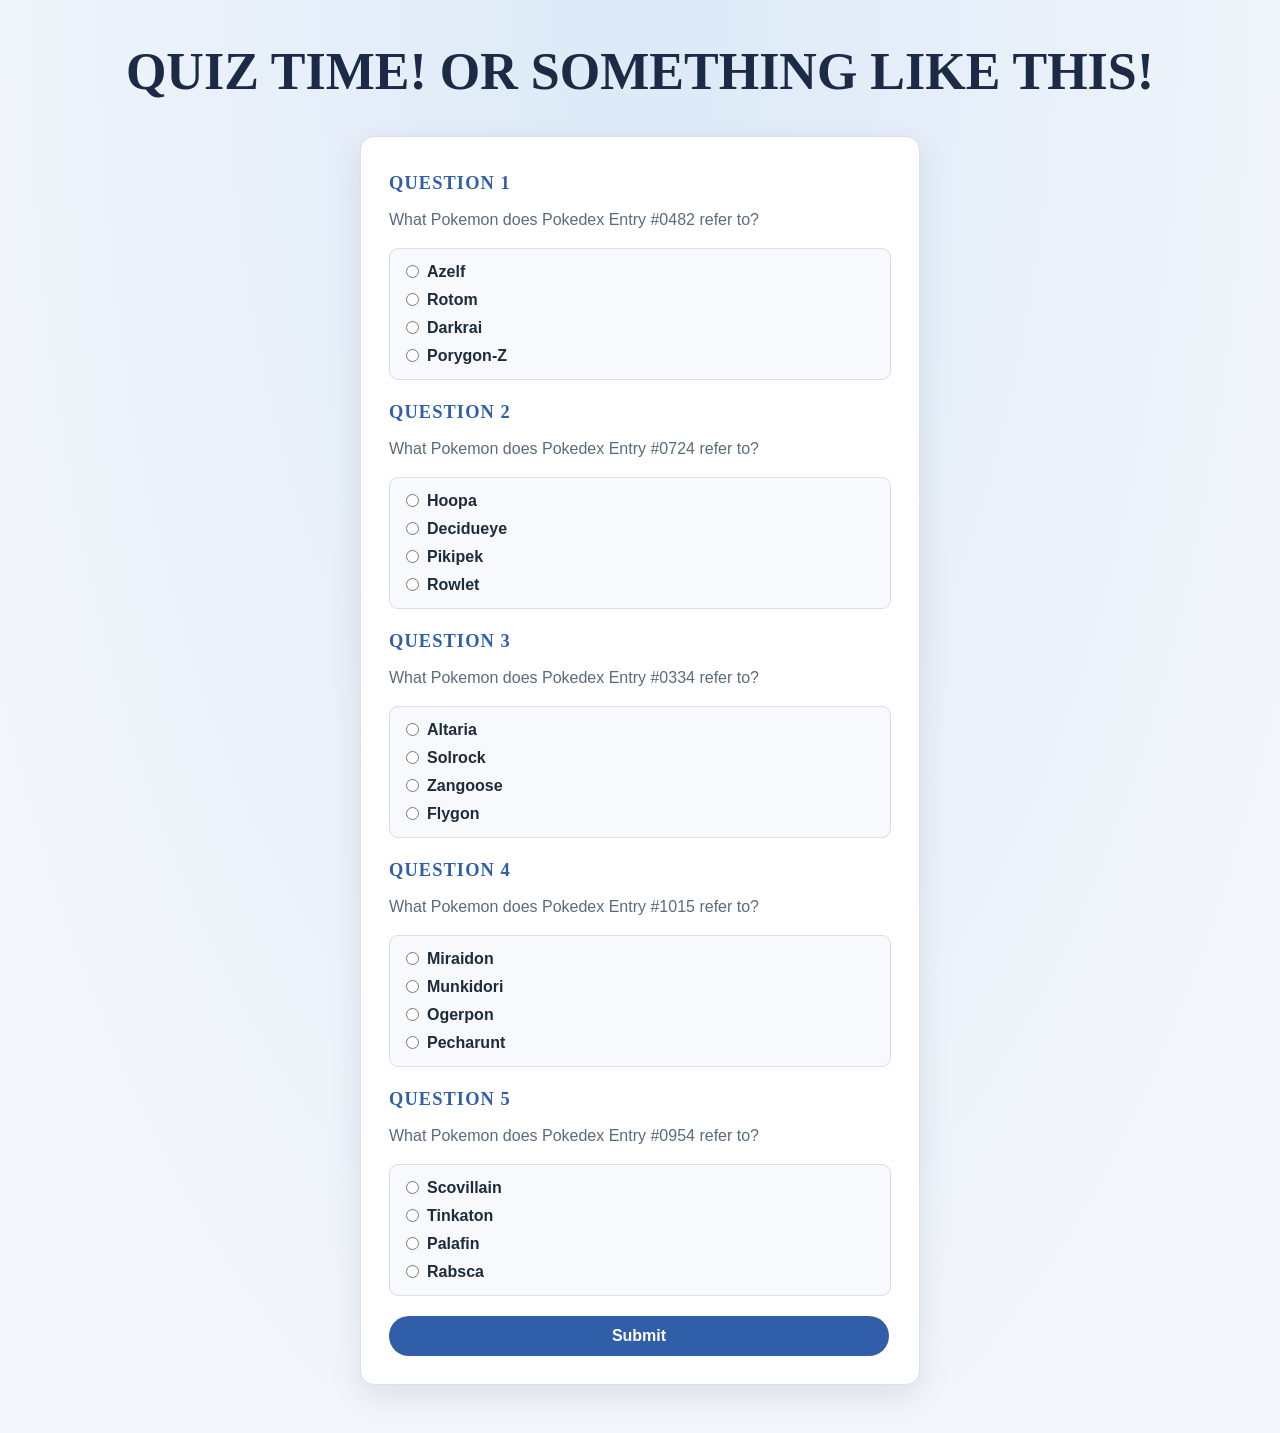
<file: index.html>
<!DOCTYPE html>
<html lang="en">

<head>
    <!-- Meta information goes here-->
    <meta charset="UTF-8">
    <meta name="viewport" content="width=device-width, initial-scale=1.0">
    <meta name="author" content="Your name">
    <meta name="description" content="A portfolio showcasing my web development work.">
    <link rel="stylesheet" href="css/style.css">
    <script src="js/javascript.js" defer></script>
    <title>Quiz Page</title>
</head>

<body>
    <h1>QUIZ TIME! OR SOMETHING LIKE THIS!</h1>
    <form action="results.html" method="get">
        <h2>QUESTION 1</h2>
        <p>What Pokemon does Pokedex Entry #0482 refer to?</p>
        <fieldset>
            <label><input type="radio" name="q1" value="Azelf" required>Azelf</label>
            <label><input type="radio" name="q1" value="Rotom">Rotom</label>
            <label><input type="radio" name="q1" value="Darkrai">Darkrai</label>
            <label><input type="radio" name="q1" value="Porygon-Z">Porygon-Z</label>
        </fieldset>
        <h2>QUESTION 2</h2>
        <p>What Pokemon does Pokedex Entry #0724 refer to?</p>
        <fieldset>
            <label><input type="radio" name="q2" value="Hoopa" required>Hoopa</label>
            <label><input type="radio" name="q2" value="Decidueye">Decidueye</label>
            <label><input type="radio" name="q2" value="Pikipek">Pikipek</label>
            <label><input type="radio" name="q2" value="Rowlet">Rowlet</label>
        </fieldset>
        <h2>QUESTION 3</h2>
        <p>What Pokemon does Pokedex Entry #0334 refer to?</p>
        <fieldset>
            <label><input type="radio" name="q3" value="Altaria" required>Altaria</label>
            <label><input type="radio" name="q3" value="Solrock">Solrock</label>
            <label><input type="radio" name="q3" value="Zangoose">Zangoose</label>
            <label><input type="radio" name="q3" value="Flygon">Flygon</label>
        </fieldset>
        <h2>QUESTION 4</h2>
        <p>What Pokemon does Pokedex Entry #1015 refer to?</p>
        <fieldset>
            <label><input type="radio" name="q4" value="Miraidon" required>Miraidon</label>
            <label><input type="radio" name="q4" value="Munkidori">Munkidori</label>
            <label><input type="radio" name="q4" value="Ogerpon">Ogerpon</label>
            <label><input type="radio" name="q4" value="Pecharunt">Pecharunt</label>
        </fieldset>
        <h2>QUESTION 5</h2>
        <p>What Pokemon does Pokedex Entry #0954 refer to?</p>
        <fieldset>
            <label><input type="radio" name="q5" value="Scovillain" required>Scovillain</label>
            <label><input type="radio" name="q5" value="Tinkaton">Tinkaton</label>
            <label><input type="radio" name="q5" value="Palafin">Palafin</label>
            <label><input type="radio" name="q5" value="Rabsca">Rabsca</label>
        </fieldset>
        <label><input type="submit" name="Submit"></label>
    </form>
</body>

</html>
</file>
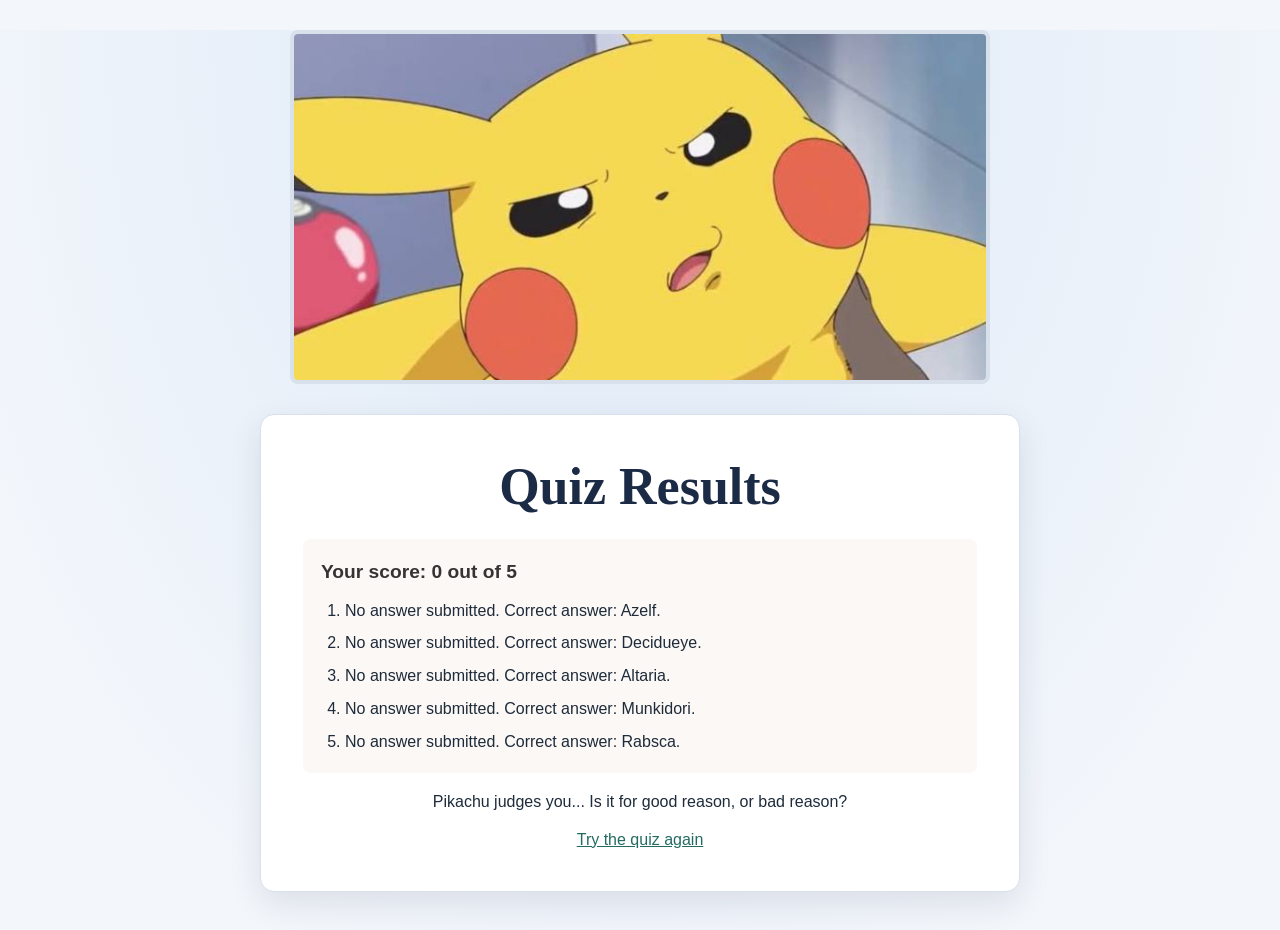
<file: results.html>
<!DOCTYPE html>
<html lang="en">

<head>
    <meta charset="UTF-8">
    <meta name="viewport" content="width=device-width, initial-scale=1.0">
    <meta name="author" content="Your name">
    <meta name="description" content="A portfolio showcasing my web development work.">
    <link rel="stylesheet" href="css/style.css">
    <script src="js/javascript.js" defer></script>
    <title>Results Page</title>
</head>

<body>
    <main class="results-page">
        <img src="images/Pikastare.jpg" alt="Pikachu stares at you" width="1200" height="500">
        <section class="results-card">
            <h1>Quiz Results</h1>
            <div id="quiz-results" class="quiz-results" aria-live="polite"></div>
            <p>Pikachu judges you... Is it for good reason, or bad reason? </p>
            <p><a href="index.html">Try the quiz again</a></p>
        </section>
    </main>

</body>

</html>
</file>
<file: css/style.css>
/* * {
  border: .1rem solid red;
} */
:root {
	color-scheme: light;
	--ink: #1d2b3a;
	--muted: #596b7d;
	--paper: #f3f6fb;
	--surface: #ffffff;
	--forest: #315ea8;
	--forest-deep: #1b2b45;
	--sage: #236b62;
	--color: #363333;
	--leaf: #287d70;
	--line: #d7e0eb;
	--royal-silver: #dce7f3;
	--elven-gold: #c48624;
	font-family: "Roboto Condensed", sans-serif;
	color: var(--ink);
	background: var(--paper);
}

* {
	box-sizing: border-box;
}

body {
	min-height: 100vh;
	margin: 0;
	color: var(--ink);
	background:
		radial-gradient(ellipse at 50% 0, #dce9f7 0, transparent 46rem),
		var(--paper);
}

h1 {
	margin: 0;
	padding: 42px 20px 12px;
	color: var(--forest-deep);
	font-family: Georgia, "Times New Roman", serif;
	font-size: clamp(2rem, 5vw, 3.25rem);
	line-height: 1.15;
	text-align: center;
	text-wrap: balance;
}

h2 {
	color: var(--forest);
	font-family: Georgia, "Times New Roman", serif;
}

a {
	color: var(--sage);
}

a:hover {
	color: var(--ink);
	text-decoration-thickness: 2px;
}

a:focus-visible,
button:focus-visible,
input:focus-visible,
textarea:focus-visible {
	outline: 3px solid var(--sage);
	outline-offset: 3px;
}

header {
	padding: 46px 20px 38px;
	text-align: center;
	background: var(--forest);
	border-bottom: 5px solid var(--royal-silver);
}

header h1 {
	max-width: 1050px;
	margin: 0 auto;
	color: var(--ink);
	font-family: Georgia, "Times New Roman", serif;
	font-size: clamp(2.3rem, 6vw, 4.5rem);
	line-height: 1.08;
	text-wrap: balance;
}

header p,
header h2 {
	max-width: 760px;
	margin: 16px auto 0;
	color: var(--royal-silver);
	font-size: 1.15rem;
	line-height: 1.55;
}

header img {
	display: block;
	width: min(700px, 100%);
	height: auto;
	margin: 26px auto 0;
	border: 4px solid var(--line);
	border-radius: 8px;
	object-fit: cover;
}

nav {
	display: flex;
	align-items: center;
	justify-content: center;
	padding: 10px 20px;
	background: var(--forest-deep);
}

nav ul {
	display: flex;
	flex-wrap: wrap;
	justify-content: center;
	gap: 6px 12px;
	margin: 0;
	padding: 0;
	list-style: none;
}

nav a {
	display: inline-block;
	padding: 9px 13px;
	border-radius: 5px;
	color: var(--ink);
	font-weight: 700;
	text-decoration: none;
	transition: background-color 160ms ease, color 160ms ease;
}

nav a:hover,
nav a:focus-visible {
	color: #ffffff;
	background: var(--leaf);
}

main {
	width: min(100% - 40px, 1200px);
	margin: 0 auto;
}

main>p,
#About\ Me>p {
	max-width: 850px;
	margin: 24px auto;
	font-size: 1.1rem;
	line-height: 1.65;
}

.category {
	padding: 26px 0 38px;
}

.category h3 {
	margin: 0 0 16px;
	padding-bottom: 10px;
	border-bottom: 2px solid var(--elven-gold);
	color: var(--elven-gold);
	font-family: Georgia, "Times New Roman", serif;
	font-size: 1.55rem;
}

.grid {
	display: grid;
	grid-template-columns: repeat(auto-fit, minmax(min(100%, 250px), 1fr));
	align-items: stretch;
	gap: 22px;
	padding: 22px 0 34px;
}


.card {
	min-width: 0;
	overflow: hidden;
	background: var(--surface);
	border: 1px solid var(--line);
	border-radius: 10px;
	box-shadow: 0 5px 18px rgb(0 0 0 / 24%);
	transition: transform 180ms ease, box-shadow 180ms ease;
}

.card:hover {
	transform: translateY(-3px);
	box-shadow: 0 10px 25px rgb(0 0 0 / 38%);
}

.image {
	display: block;
	width: 100%;
	height: auto;
	object-fit: contain;
	background: #202d34;
}

.image-overlay {
	position: relative;
}

.overlay-text {
	position: absolute;
	right: 0;
	bottom: 0;
	left: 0;
	margin: 0;
	padding: 12px;
	color: white;
	background: rgb(0 0 0 / 65%);
	opacity: 0;
	visibility: hidden;
	transition: opacity 180ms ease, visibility 180ms ease;
}

.image-overlay:hover .overlay-text,
.image-overlay:focus-within .overlay-text {
	opacity: 1;
	visibility: visible;
}

@media (hover: none) {
	.image-overlay .overlay-text {
		opacity: 1;
		visibility: visible;
	}
}

.card-content {
	display: flex;
	min-height: 11rem;
	height: auto;
	flex-direction: column;
	align-items: flex-start;
	padding: 18px;
	background: var(--surface);
}

.card h4 {
	margin: 0;
	color: var(--sage);
	font-family: Georgia, "Times New Roman", serif;
	font-size: 1.15rem;
	line-height: 1.35;
}

.description {
	margin: 10px 0;
	color: var(--sage);
	font-weight: 700;
	line-height: 1.4;
}

.details {
	margin: 0 0 12px;
	padding-left: 20px;
	color: var(--muted);
	font-size: 0.95rem;
	line-height: 1.55;
}

.location-details li+li {
	margin-top: 8px;
}


.site-footer {
	padding: 20px;
	color: var(--ink);
	background: var(--forest-deep);
	border-top: 4px solid var(--sage);
}

.footer-nav {
	gap: 12px 18px;
	background: transparent;
}

.footer-nav a {
	color: var(--ink);
}

.footer-nav a:hover,
.footer-nav a:focus-visible {
	color: #ffffff;
}

.back-to-top {
	display: inline-block;
	padding: 8px 12px;
	border-radius: 5px;
	color: #ffffff;
	background: var(--leaf);
	text-decoration: none;
}

.back-to-top:hover {
	color: #ffffff;
	background: var(--forest);
}

form {
	display: grid;
	gap: 14px;
	width: min(100%, 560px);
	margin: 22px auto 48px;
	padding: 28px;
	background: var(--surface);
	border: 1px solid var(--line);
	border-radius: 14px;
	box-shadow: 0 12px 32px rgb(29 43 58 / 10%);
}

form h2 {
	margin: 8px 0 0;
	font-size: 1.15rem;
	letter-spacing: 0.06em;
}

form p {
	margin: 0 0 2px;
	color: var(--muted);
	line-height: 1.5;
}

form label {
	color: var(--ink);
	font-weight: 700;
}

form input,
form textarea {
	width: 100%;
	padding: 10px 12px;
	border: 1px solid var(--line);
	border-radius: 5px;
	background: #ffffff;
	color: var(--ink);
	font: inherit;
}

form textarea {
	min-height: 130px;
	resize: vertical;
}

form button {
	justify-self: start;
	padding: 10px 16px;
	border: 0;
	border-radius: 5px;
	color: #ffffff;
	background: var(--leaf);
	font: inherit;
	font-weight: 700;
	cursor: pointer;
}

form button:hover {
	background: var(--forest);
}

fieldset {
	margin: 0;
	padding: 14px 16px;
	border: 1px solid var(--line);
	border-radius: 9px;
	background: #f7f9fc;
}

fieldset label {
	border-radius: 5px;
	cursor: pointer;
}

fieldset label:hover {
	color: var(--forest);
}

fieldset input[type="radio"] {
	accent-color: var(--leaf);
}

form input[type="submit"] {
	width: 500px;
	margin-top: 6px;
	padding: 11px 22px;
	border: 0;
	border-radius: 30px;
	align-items: center;
	justify-content: center;
	color: #ffffff;
	background: var(--forest);
	font-weight: 700;
	cursor: pointer;
	transition: background-color 160ms ease, transform 160ms ease;
}

form input[type="submit"]:hover {
	background: var(--leaf);
	transform: translateY(-1px);
}

.image-container {
	display: flex;
	min-height: 60vh;
	align-items: center;
	/* vertical centering */
	justify-content: center;
	/* horizontal centering */
}

.image-container img {
	max-width: 100%;
	height: auto;
}

[hidden] {
	display: none !important;
}

.image-overlay {
	position: relative;
}

.image-overlay .location-image {
	display: block;
	width: 100%;
	height: 240px;
	object-fit: cover;
}

.overlay-text {
	position: absolute;
	left: 0;
	right: 0;
	bottom: 0;
	margin: 0;
	padding: 12px;
	color: white;
	background: rgb(0 0 0 / 60%);
}

fieldset {
	display: flex;
	flex-direction: column;
	gap: 10px;
}

fieldset label {
	display: flex;
	align-items: center;
	gap: 8px;
}

fieldset input[type="radio"] {
	width: auto;
	margin: 0;
}


@media (max-width: 560px) {
	header {
		padding: 32px 16px 26px;
	}

	header p,
	header h2 {
		font-size: 1rem;
	}

	main {
		width: min(100% - 28px, 1200px);
	}

	.review-grid {
		gap: 16px;
	}

	form {
		padding: 18px;
	}
}

.quiz-results {
	color: var(--ink);
	background-color: #d8b39a18;
	padding: 18px;
	border-radius: 8px;
	font-size: 1rem;
	line-height: 1.55;
}

.results-page>img {
	display: block;
	width: min(700px, 100%);
	height: auto;
	margin: 30px auto;
	border: 4px solid var(--line);
	border-radius: 8px;
	object-fit: cover;
}

.results-card {
	max-width: 760px;
	margin: 30px auto 48px;
	padding: clamp(24px, 5vw, 42px);
	background: var(--surface);
	border: 1px solid var(--line);
	border-radius: 14px;
	box-shadow: 0 12px 32px rgb(29 43 58 / 10%);
}

.results-card h1 {
	margin-bottom: 22px;
	padding: 0;
}

.quiz-results p {
	margin: 0 0 12px;
	color: var(--color);
	font-size: 1.2rem;
	font-weight: 700;
}

.quiz-results ol {
	margin: 0;
	padding-left: 24px;
}

.quiz-results li+li {
	margin-top: 8px;
}

.results-card>p {
	margin: 20px 0 0;
	text-align: center;
}

@media (prefers-reduced-motion: reduce) {
	* {
		scroll-behavior: auto !important;
		transition-duration: 0.01ms !important;
	}
}
</file>
